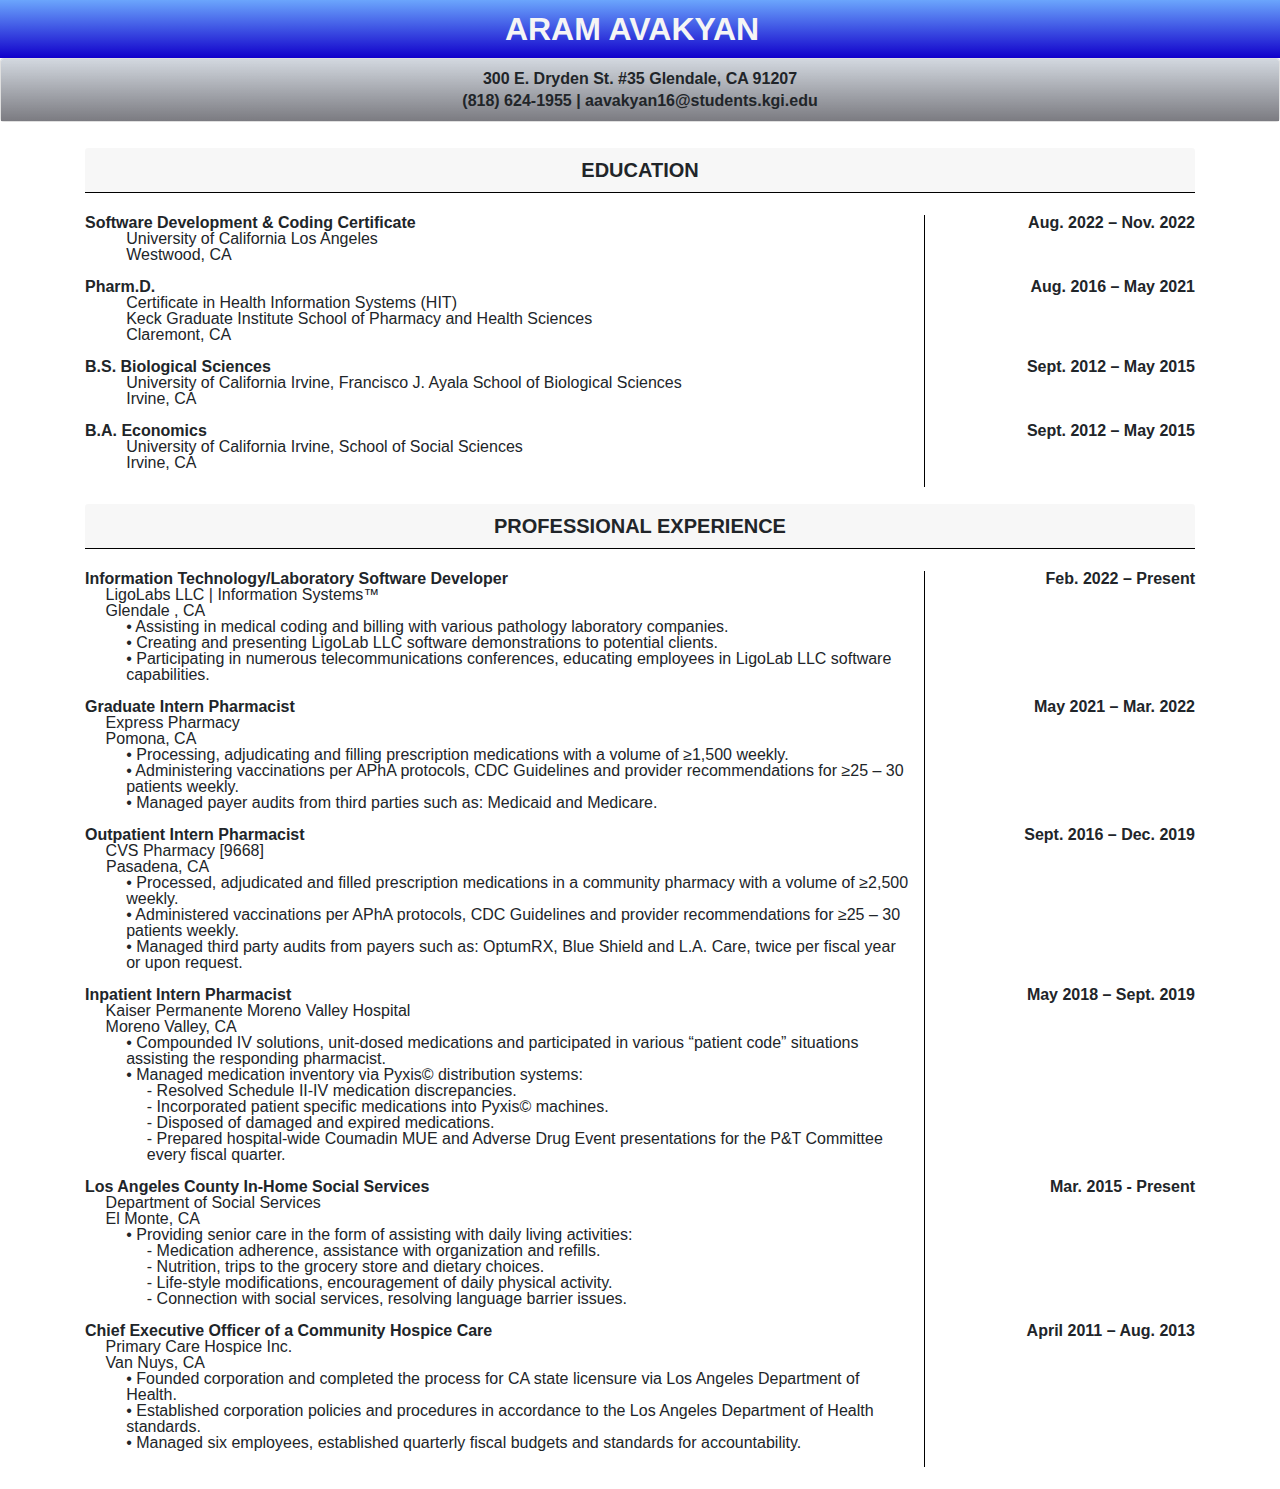
<file: CV.html>
<!DOCTYPE html>
<html lang="en">
  <head>
    <meta charset="UTF-8" />
    <meta name="viewport" content="width=device-width, initial-scale=1.0" />
    <link rel="stylesheet" href="https://cdnjs.cloudflare.com/ajax/libs/twitter-bootstrap/4.5.0/css/bootstrap.min.css">
    <link rel="stylesheet" href="./assets/css/reset.css" />
    <link rel="stylesheet" href="./assets/css/resume.css" />
    <title>Aram Avakyan's Resume</title>
  </head>

<nav id="header" class="navbar navbar-primary justify-content-center">
    <a id="head" class="navbar-brand" href="https://aasports89.github.io/react-folio/">ARAM AVAKYAN</a>
</nav>

<div class="card">
    <div id="contact" class="card-header" style="text-align:center; border-bottom: none" >
            <li style="padding-bottom: 0.5%">300 E. Dryden St. #35 Glendale, CA 91207</li>
            <li>(818) 624-1955 | aavakyan16@students.kgi.edu</li>
    </div>
</div>

<div class="container" style="padding-top: 2%">
    <div class="card-header" style="text-align:center; border-bottom: 1px solid black">
        EDUCATION
    </div>
<div class="row" style="padding-top: 2%" >
    <div class="col-sm-9" style="text-align: left; border-right: 1px black solid">
        <ul>
            <strong> Software Development & Coding Certificate </strong>
        <li style="padding-left: 5%">University of California Los Angeles </li>
        <li style="padding-left: 5%">Westwood, CA</li>
        </ul>
    </div>
    <div class="col-sm-3" style="text-align: right">
            <strong>Aug. 2022 – Nov. 2022</strong>
    </div>
    </div>
<div class="row">
    <div class="col-sm-9" style="text-align: left; border-right: 1px black solid">
        <ul>
            <strong>Pharm.D.</strong>
            <li style="padding-left: 5%">Certificate in Health Information Systems (HIT)</li>
            <li style="padding-left: 5%">Keck Graduate Institute School of Pharmacy and Health Sciences</li>
            <li style="padding-left: 5%">Claremont, CA</li>
        </ul>
    </div>
    <div class="col-sm-3" style="text-align: right">
        <strong>Aug. 2016 – May 2021</strong>
    </div>
</div>
<div class="row">
    <div class="col-sm-9" style="text-align: left; border-right: 1px black solid">
        <ul>
            <strong>B.S. Biological Sciences</strong>
            <li style="padding-left: 5%">University of California Irvine, Francisco J. Ayala School of Biological Sciences</li>
            <li style="padding-left: 5%">Irvine, CA</li>
        </ul>
    </div>
    <div class="col-sm-3" style="text-align: right">
        <strong>Sept. 2012 – May 2015</strong>
    </div>
</div>
<div class="row" style="padding-bottom: 1.5%">
    <div class="col-sm-9" style="text-align: left; border-right: 1px black solid" >
        <ul>
            <strong>B.A. Economics</strong>
            <li style="padding-left: 5%">University of California Irvine, School of Social Sciences</li>
            <li style="padding-left: 5%">Irvine, CA</li>
        </ul>
    </div>
    <div class="col-sm-3" style="text-align: right">
        <strong>Sept. 2012 – May 2015</strong>
    </div>
</div>
</div>

<div class="container">
    <div class="card-header" style="text-align:center; border-bottom: 1px solid black">
        PROFESSIONAL EXPERIENCE
    </div>
<div class="row" style="padding-top: 2%">
    <div class="col-sm-9" style="text-align: left; border-right: 1px black solid">
        <ul>
            <strong> Information Technology/Laboratory Software Developer </strong>
        <li style="padding-left: 2.5%">LigoLabs LLC | Information Systems™ </li>
        <li style="padding-left: 2.5%">Glendale , CA</li>
        <li style="padding-left: 5%">• Assisting in medical coding and billing with various pathology laboratory companies.</li>
        <li style="padding-left: 5%">• Creating and presenting LigoLab LLC software demonstrations to potential clients.</li>
        <li style="padding-left: 5%">• Participating in numerous telecommunications conferences, educating employees in LigoLab LLC software capabilities.</li>
        </ul>
    </div>
    <div class="col-sm-3" style="text-align: right">
        <strong>Feb. 2022 – Present</strong>
    </div>
    </div>
<div class="row">
    <div class="col-sm-9" style="text-align: left; border-right: 1px black solid">
        <ul>
            <strong>Graduate Intern Pharmacist</strong>
            <li style="padding-left: 2.5%">Express Pharmacy</li>
            <li style="padding-left: 2.5%">Pomona, CA</li>
            <li style="padding-left: 5%">• Processing, adjudicating and filling prescription medications with a volume of ≥1,500 weekly.</li>
            <li style="padding-left: 5%">• Administering vaccinations per APhA protocols, CDC Guidelines and provider recommendations for ≥25 – 30 patients weekly.</li>
            <li style="padding-left: 5%">• Managed payer audits from third parties such as: Medicaid and Medicare.</li>
        </ul>
    </div>
    <div class="col-sm-3" style="text-align: right">
        <strong>May 2021 – Mar. 2022</strong>
    </div>
</div>
<div class="row">
    <div class="col-sm-9" style="text-align: left; border-right: 1px black solid">
        <ul>
            <strong>Outpatient Intern Pharmacist</strong>
            <li style="padding-left: 2.5%">CVS Pharmacy [9668]</li>
            <li style="padding-left: 2.55%">Pasadena, CA</li>
            <li style="padding-left: 5%">• Processed, adjudicated and filled prescription medications in a
                community pharmacy with a volume of ≥2,500 weekly.</li>
                <li style="padding-left: 5%">• Administered vaccinations per APhA protocols, CDC Guidelines and
                provider recommendations for ≥25 – 30 patients weekly.</li>
                <li style="padding-left: 5%">• Managed third party audits from payers such as: OptumRX, Blue
                Shield and L.A. Care, twice per fiscal year or upon request.</li>
        </ul>
    </div>
    <div class="col-sm-3" style="text-align: right">
        <strong>Sept. 2016 – Dec. 2019</strong>
    </div>
</div>
<div class="row">
    <div class="col-sm-9" style="text-align: left; border-right: 1px black solid" >
        <ul>
            <strong>Inpatient Intern Pharmacist</strong>
            <li style="padding-left: 2.5%">Kaiser Permanente Moreno Valley Hospital</li>
            <li style="padding-left: 2.5%">Moreno Valley, CA</li>
            <li style="padding-left: 5%">• Compounded IV solutions, unit-dosed medications and participated
                in various “patient code” situations assisting the responding
                pharmacist.</li>
            <li style="padding-left: 5%">• Managed medication inventory via Pyxis© distribution systems:</li>
            <li style="padding-left: 7.5%">- Resolved Schedule II-IV medication discrepancies.</li>
            <li style="padding-left: 7.5%">- Incorporated patient specific medications into Pyxis© machines.</li>
            <li style="padding-left: 7.5%">- Disposed of damaged and expired medications.</li>
            <li style="padding-left: 7.5%">- Prepared hospital-wide Coumadin MUE and Adverse Drug Event 
                presentations for the P&T Committee every fiscal quarter.</li>
        </ul>
    </div>
    <div class="col-sm-3" style="text-align: right">
        <strong>May 2018 – Sept. 2019</strong>
    </div>
</div>
<div class="row">
    <div class="col-sm-9" style="text-align: left; border-right: 1px black solid">
        <ul>
            <strong> Los Angeles County In-Home Social Services </strong>
            <li style="padding-left: 2.5%">Department of Social Services</li>
            <li style="padding-left: 2.5%">El Monte, CA </li>
            <li style="padding-left: 5%">• Providing senior care in the form of assisting with daily living
                activities:</li>
                <li style="padding-left: 7.5%">- Medication adherence, assistance with organization and
                    refills.</li>
                <li style="padding-left: 7.5%">- Nutrition, trips to the grocery store and dietary choices.</li>
                <li style="padding-left: 7.5%">- Life-style modifications, encouragement of daily physical
                    activity.</li>
                <li style="padding-left: 7.5%">- Connection with social services, resolving language barrier
                issues.</li>
            </ul>
    </div>
    <div class="col-sm-3" style="text-align: right">
        <strong>Mar. 2015 - Present</strong>
    </div>
    </div>
    <div class="row" style="padding-bottom: 2%">
        <div class="col-sm-9" style="text-align: left; border-right: 1px black solid">
            <ul>
                <strong> Chief Executive Officer of a Community Hospice Care </strong>
            <li style="padding-left: 2.5%">Primary Care Hospice Inc.</li>
            <li style="padding-left: 2.5%">Van Nuys, CA</li>
            <li style="padding-left: 5%">• Founded corporation and completed the process for CA state
                licensure via Los Angeles Department of Health.</li>
            <li style="padding-left: 5%">• Established corporation policies and procedures in accordance to the
                    Los Angeles Department of Health standards.</li>
            <li style="padding-left: 5%">• Managed six employees, established quarterly fiscal budgets and
                    standards for accountability.</li>
            </ul>
        </div>
        <div class="col-sm-3" style="text-align: right">
            <strong>April 2011 – Aug. 2013</strong>
        </div>
    </div>
</div>
</file>
<file: assets/css/resume.css>
* {
    margin: 0;
    padding: 0;
    box-sizing: border-box;
  }

#header{
    background-image: linear-gradient(
        rgba(93, 157, 252, 0.914) 0%,
        rgb(17, 0, 203) 100%);
}

#head {
    font-size: 200%;
    font-weight: bold;
    color: whitesmoke;
}

#head:hover {
    font-size: 150%;
    color: black;
    transition: all 0.2s ease-in-out;
}

#contact {
    font-size: 100%;
    font-weight: bold;
    background-image: linear-gradient(
        rgba(207, 213, 221, 0.914) 0%,
        rgb(123, 123, 129) 100%);
}

.card-header {
    font-size: 125%;
    font-weight: bold;
}

li {
    list-style: none;
}
</file>
